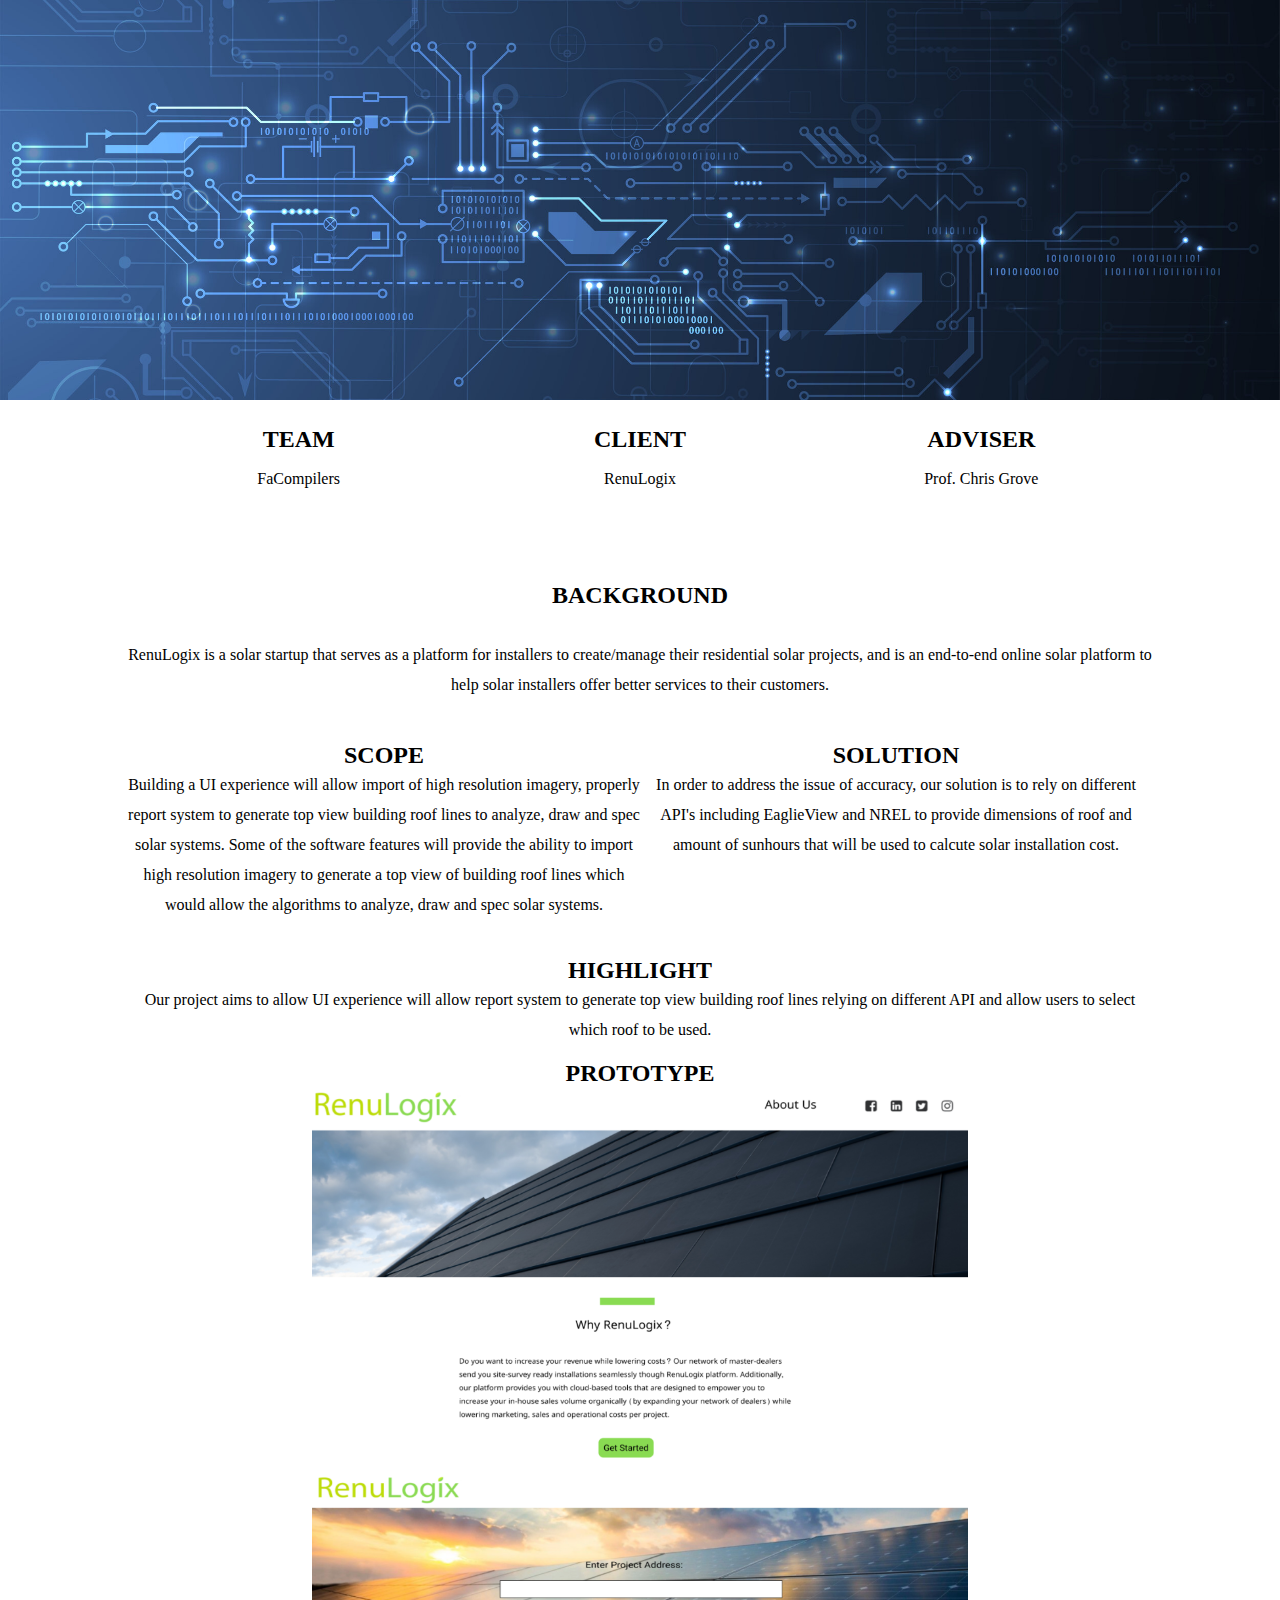
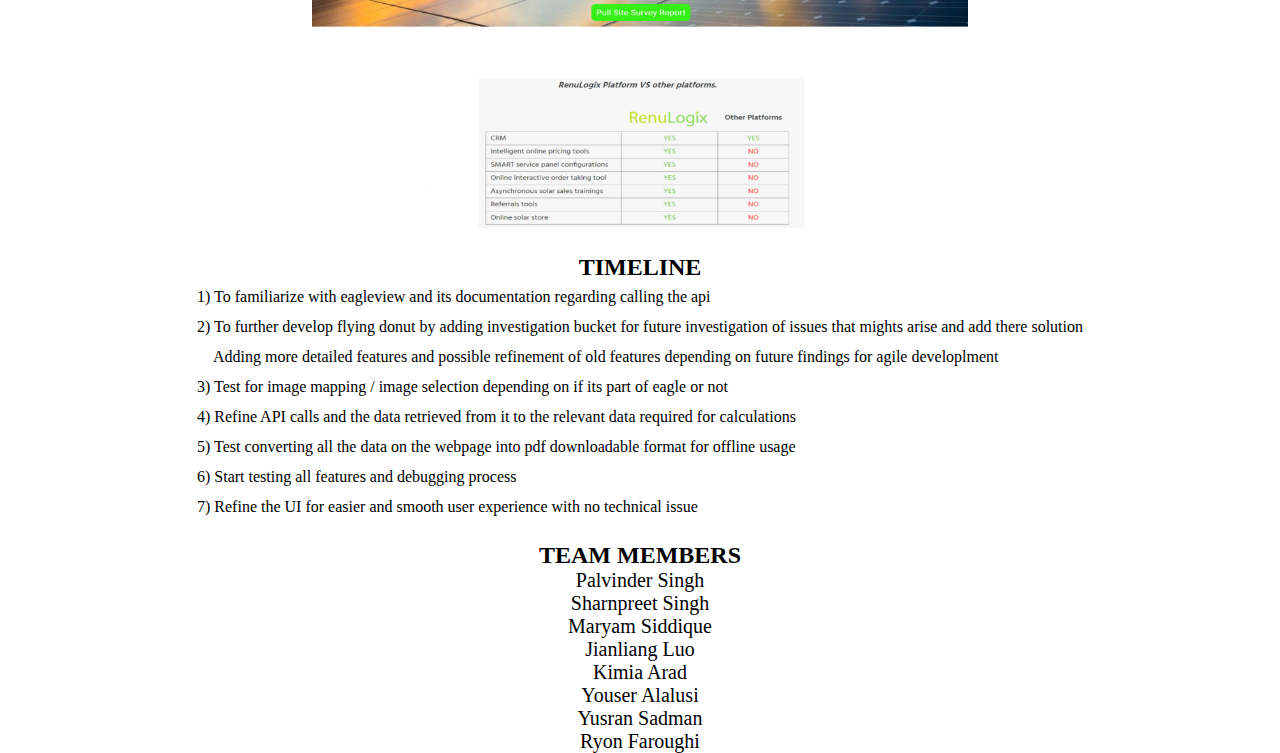
<file: index.html>
<!DOCTYPE html>
<html>
<head>
    <meta charset="UTF-8">
    <meta name="viewport" content="width=device-width, initial-scale=1">
	<title>RenuLogix EagleView</title>
    <link href="./css/styles.css"  rel="stylesheet" type="text/css">

    
</head>

<body>
    <div>
        <div class="banner_image">
            <img src="./img/banner.jpeg">
        </div>
    </div> 
    <div class="content">
        <div class="info">
            <div class="info_tile">
                <h2>TEAM</h2>
                <p>FaCompilers</p>
            </div>
            <div class="info_tile">
                <h2>CLIENT</h2>
                <p>RenuLogix</p>
            </div>
            <div class="info_tile">
                <h2>ADVISER</h2>
                <p>Prof. Chris Grove</p>
            </div>
        </div>
        <br>
        <br>
        <div class="back-info">
            <div class="back_tile">
                <h2>BACKGROUND</h2>
                <br>
                <p>RenuLogix is a solar startup that serves as a platform for installers to create/manage their residential solar projects, and is an end-to-end online solar platform to help solar installers offer better services to their customers.</p>
            </div>
        </div>
        <div class="scope-info">
            <div class="scope_tile">
                <h2>SCOPE</h2>
                <p>Building a UI experience will allow import of high resolution imagery, properly report system to generate top view building roof lines to analyze, draw and spec solar systems. Some of the software features will provide the ability to import high resolution imagery to generate a top view of building roof lines which would allow the algorithms to analyze, draw and spec solar systems.</p>
            </div>
             <div class="scope_tile">
                <h2>SOLUTION</h2>
                <p>In order to address the issue of accuracy, our solution is to rely on different API's including EaglieView and NREL to provide dimensions of roof and amount of sunhours that will be used to calcute solar installation cost.</p>
            </div>
        </div>
        <div class="high-info">
            <div class="highlight-tile">
                <h2>HIGHLIGHT</h2>
                <p>Our project aims to allow UI experience will allow report system to generate top view building roof lines relying on different API and allow users to select which roof to be used.</p>
            </div>
        </div>

        <div class="prototype">
               <h2>PROTOTYPE</h2>
            <div class="prototype-tile">
                <img  src="./img/landing.PNG">
            </div>
            <div class="prototype-tile">
                <img  src="./img/survey.png">
            </div>
        </div>
         <div class="timeline">
            <div class="timeline-tile">
                <h2>TIMELINE</h2>
                <p>1) To familiarize with eagleview  and its documentation regarding calling the api </p>
                <p>2) To further develop flying donut by adding investigation bucket for future investigation of issues that mights arise and add there solution</p>
                <p> &emsp;Adding more detailed features and possible refinement of old features depending on future findings for agile developlment
                <p>3) Test for image mapping / image selection depending on if its part of eagle or not </p>
                <p>4) Refine API calls and the data retrieved from it to the relevant data required for calculations</p>
                <p>5) Test converting all the data on the webpage into pdf downloadable format for offline usage</p>
                <p>6) Start testing all features and debugging process</p>
                <p>7) Refine the UI for easier and smooth user experience with no technical issue</p>
            </div>
        </div>
        <div class="team-members">
            <div class="team-members-tile">
                <h2>TEAM MEMBERS</h2>
                <p>Palvinder Singh</p>
                <p>Sharnpreet Singh</p>
                <p>Maryam Siddique</p>
                <p>Jianliang Luo</p>
                <p>Kimia Arad</p>
                <p>Youser Alalusi</p>
                <p>Yusran Sadman</p>
                <p>Ryon Faroughi</p>
            </div>
        </div>
    </div>
</body>

</html>
</file>
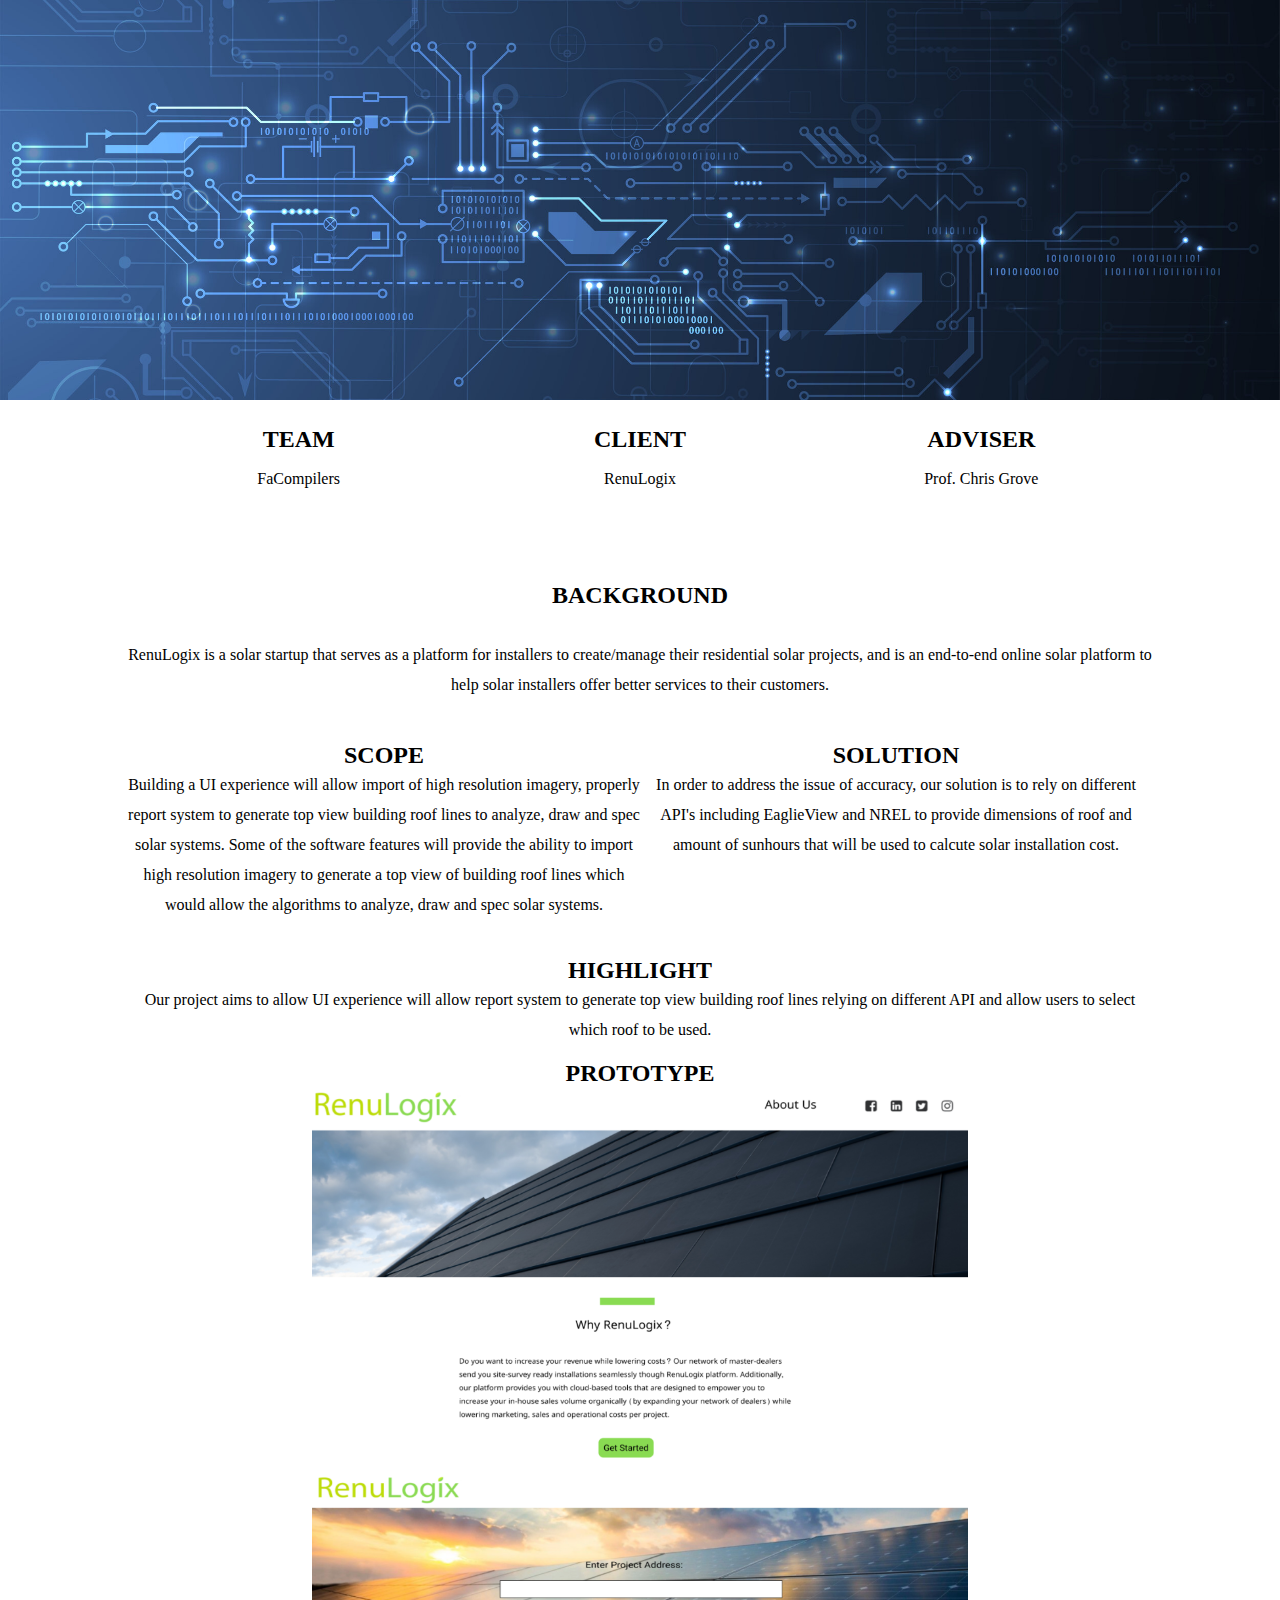
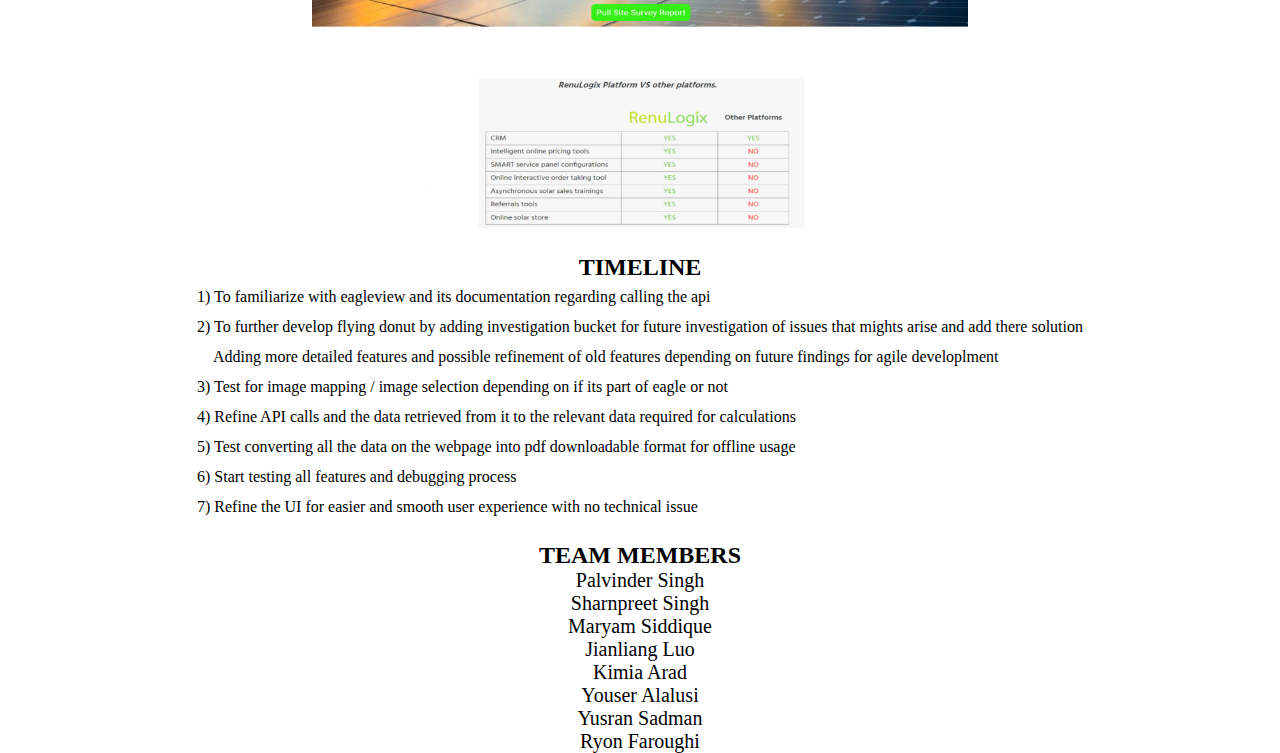
<file: projectWebpage.html>
<!DOCTYPE html>
<html>
<head>
    <meta charset="UTF-8">
    <meta name="viewport" content="width=device-width, initial-scale=1">
	<title></title>
    <link href="./css/styles.css"  rel="stylesheet" type="text/css">

    
</head>

<body>
    <div>
        <div class="banner_image">
            <img src="./img/banner.jpeg">
        </div>
    </div> 
    <div class="content">
        <div class="info">
            <div class="info_tile">
                <h2>TEAM</h2>
                <p>FaCompilers</p>
            </div>
            <div class="info_tile">
                <h2>CLIENT</h2>
                <p>RenuLogix</p>
            </div>
            <div class="info_tile">
                <h2>ADVISER</h2>
                <p>Prof. Chris Grove</p>
            </div>
        </div>
        <br>
        <br>
        <div class="back-info">
            <div class="back_tile">
                <h2>BACKGROUND</h2>
                <br>
                <p>RenuLogix is a solar startup that serves as a platform for installers to create/manage their residential solar projects, and is an end-to-end online solar platform to help solar installers offer better services to their customers.</p>
            </div>
        </div>
        <div class="scope-info">
            <div class="scope_tile">
                <h2>SCOPE</h2>
                <p>Building a UI experience will allow import of high resolution imagery, properly report system to generate top view building roof lines to analyze, draw and spec solar systems. Some of the software features will provide the ability to import high resolution imagery to generate a top view of building roof lines which would allow the algorithms to analyze, draw and spec solar systems.</p>
            </div>
             <div class="scope_tile">
                <h2>SOLUTION</h2>
                <p>In order to address the issue of accuracy, our solution is to rely on different API's including EaglieView and NREL to provide dimensions of roof and amount of sunhours that will be used to calcute solar installation cost.</p>
            </div>
        </div>
        <div class="high-info">
            <div class="highlight-tile">
                <h2>HIGHLIGHT</h2>
                <p>Our project aims to allow UI experience will allow report system to generate top view building roof lines relying on different API and allow users to select which roof to be used.</p>
            </div>
        </div>

        <div class="prototype">
               <h2>PROTOTYPE</h2>
            <div class="prototype-tile">
                <img src="./img/landing.PNG">
            </div>
            <div class="prototype-tile">
                <img  src="./img/survey.png">
            </div>
        </div>
         <div class="timeline">
            <div class="timeline-tile">
                <h2>TIMELINE</h2>
                <p>1) To familiarize with eagleview  and its documentation regarding calling the api </p>
                <p>2) To further develop flying donut by adding investigation bucket for future investigation of issues that mights arise and add there solution</p>
                <p> &emsp;Adding more detailed features and possible refinement of old features depending on future findings for agile developlment
                <p>3) Test for image mapping / image selection depending on if its part of eagle or not </p>
                <p>4) Refine API calls and the data retrieved from it to the relevant data required for calculations</p>
                <p>5) Test converting all the data on the webpage into pdf downloadable format for offline usage</p>
                <p>6) Start testing all features and debugging process</p>
                <p>7) Refine the UI for easier and smooth user experience with no technical issue</p>
            </div>
        </div>
        <div class="team-members">
            <div class="team-members-tile">
                <h2>TEAM MEMBERS</h2>
                <p>Palvinder Singh</p>
                <p>Sharnpreet Singh</p>
                <p>Maryam Siddique</p>
                <p>Jianliang Luo</p>
                <p>Kimia Arad</p>
                <p>Youser Alalusi</p>
                <p>Yusran Sadman</p>
                <p>Ryon Faroughi</p>
            </div>
        </div>
    </div>
</body>

</html>
</file>
<file: css/styles.css>
*{
	margin:  auto;
}

.banner_image {
	max-width:  100%;
}

.banner_image img{
	object-fit: cover;
	max-height: 400px;
	width: 100%;
}

.info {
	width:  80%;
	height:  100px;
	/*border:  2px solid green;*/
	display: flex;
}
.info_tile {
	padding-top:  10px;
	/*border:  2px solid red;*/
	width:  40%;
	height:  80px;
	text-align: center;
	line-height: 40px;
}

.back_tile {
	/*border:  2px solid red;*/
	text-align: center;
	line-height: 30px;
}

.scope_tile {
	/*border:  2px solid red;*/
	text-align: center;
	line-height: 30px;
	width: 50%;
	height:  200px;
}

.scope-info {
	width:  80%;
	height:  200px;
	/*border:  2px solid green;*/
	display: flex;
}

.back-info {
	width:  80%;
	height:  200px;
	/*border:  2px solid green;*/
	display: flex;
}

.high-info {
	width:  80%;
	height:  120px;
	/*border:  2px solid green;*/
	display: flex;
}

.highlight-tile {
	/*border:  2px solid red;*/
	text-align: center;
	line-height: 30px;
}

.prototype {
	width:  80%;
	/*height:  200px;*/
  	text-align: center;
	/*border:  2px solid green;*/
}
.prototype-tile {
	/*border:  2px solid red;*/
	width: 80%;
}

.prototype-tile img{
	width:80%; 
	text-align: center;
	line-height: 30px;
	object-fit: contain;
	/*border:  2px solid blue;*/
}

.timeline {
	padding-top: 20px;
	width:  80%;
	/*border:  2px solid green;*/
	display: flex;
}

.timeline-tile h2{
	text-align: center;
}
.timeline-tile {
	line-height: 30px;
}

.team-members {
	padding-top: 20px;
	width:  80%;
	height:  150px;
	display: flex;
}
.team-members-tile p{
	text-align: center;
	font-size: 20px;
}
</file>
